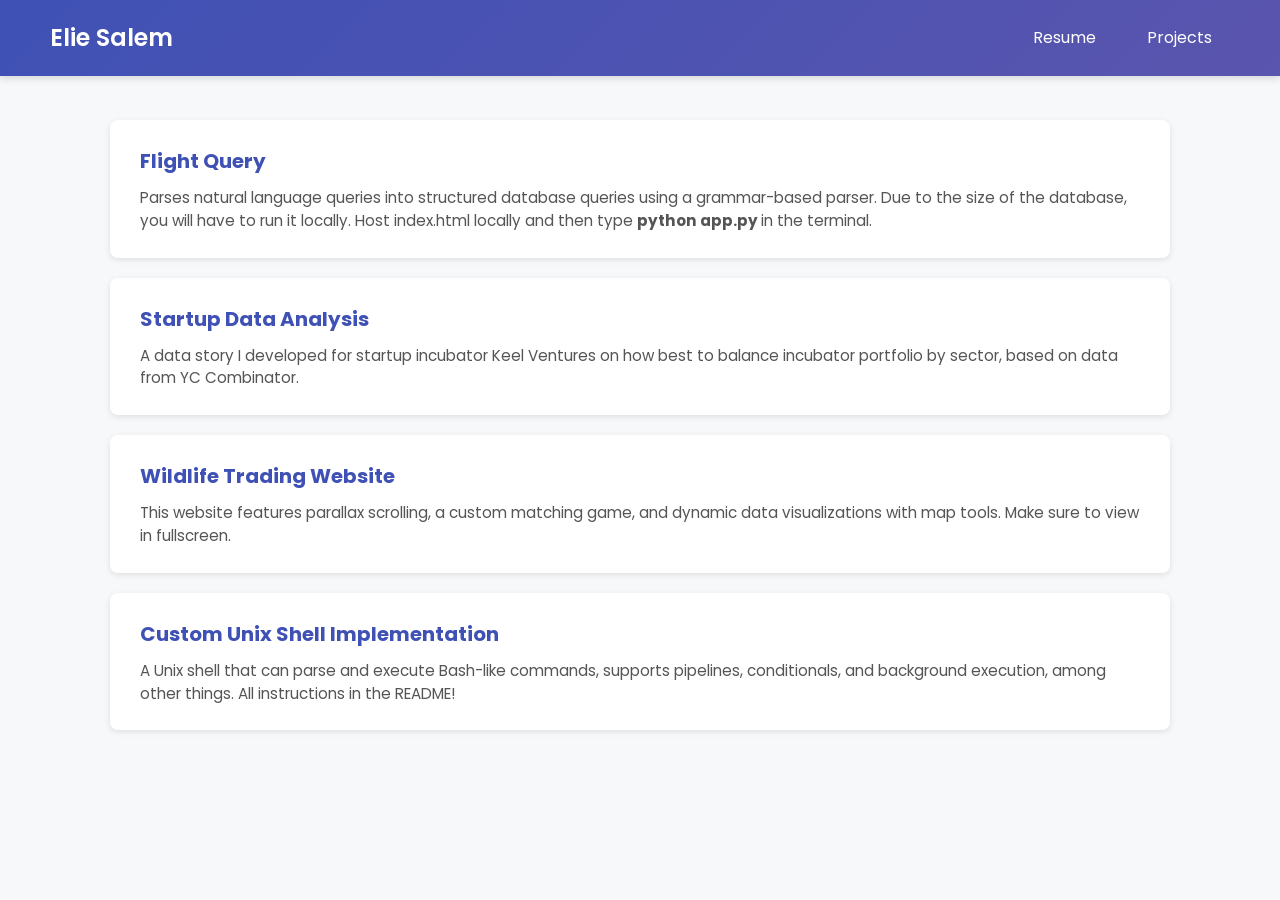
<file: projects.html>
<!DOCTYPE html>
<html lang="en">
<head>
    <meta charset="UTF-8" />
    <meta name="viewport" content="width=device-width, initial-scale=1.0"/>
    <title>My Projects</title>
    <!-- Google Fonts Import -->
    <link rel="preconnect" href="https://fonts.googleapis.com" />
    <link rel="preconnect" href="https://fonts.gstatic.com" crossorigin />
    <link
            href="https://fonts.googleapis.com/css2?family=Poppins:wght@300;400;600&display=swap"
            rel="stylesheet"
    />
    <style>
        /* RESET */
        * {
            margin: 0;
            padding: 0;
            box-sizing: border-box;
        }

        /* BODY */
        body {
            font-family: "Poppins", sans-serif;
            background-color: #f6f8fa;
            color: #333;
            line-height: 1.6;
        }

        /* HEADER */
        .header {
            position: fixed;
            top: 0;
            width: 100%;
            display: flex;
            justify-content: space-between;
            align-items: center;
            padding: 15px 50px;
            background: linear-gradient(135deg, #3f51b5, #5a55ae);
            box-shadow: 0 2px 8px rgba(0, 0, 0, 0.15);
            z-index: 999;
        }

        /* LOGO / NAME */
        .header .logo {
            color: #fff;
            font-weight: 600;
            font-size: 1.5rem;
            text-decoration: none;
            cursor: pointer;
        }

        /* NAVIGATION */
        .nav-buttons {
            display: flex;
            gap: 15px;
        }
        .nav-buttons a {
            color: #fff;
            text-decoration: none;
            font-weight: 400;
            padding: 8px 16px;
            border: 2px solid transparent;
            border-radius: 5px;
            transition: background-color 0.3s, color 0.3s, border-color 0.3s;
        }
        .nav-buttons a:hover {
            border-color: #fff;
            background-color: rgba(255, 255, 255, 0.15);
        }

        /* MAIN CONTAINER */
        .container {
            max-width: 1100px;
            margin: 100px auto 50px; /* top margin to offset fixed header */
            padding: 20px;
        }

        /* SECTION (PROJECT CARDS) */
        .section {
            background-color: #fff;
            border-radius: 8px;
            box-shadow: 0 2px 6px rgba(0, 0, 0, 0.1);
            padding: 25px 30px;
            margin-bottom: 20px;
            transition: transform 0.3s ease, box-shadow 0.3s ease;
            cursor: pointer; /* Indicate card is clickable */
        }
        .section:hover {
            transform: translateY(-3px);
            box-shadow: 0 8px 20px rgba(0, 0, 0, 0.15);
        }

        /* SECTION HEADING */
        .section h2 {
            font-size: 1.25rem;
            color: #3f51b5;
            margin-bottom: 10px;
        }

        /* SECTION PARAGRAPH */
        .section p {
            font-size: 0.95rem;
            color: #555;
            line-height: 1.5;
        }

        /* Make sure text doesn't get too large on small devices */
        @media (max-width: 600px) {
            .header {
                padding: 10px 20px;
            }
            .header .logo {
                font-size: 1.2rem;
            }
            .nav-buttons a {
                padding: 6px 12px;
            }
            .section h2 {
                font-size: 1.1rem;
            }
            .section p {
                font-size: 0.9rem;
            }
        }
    </style>
</head>
<body>
<!-- Header with navigation -->
<div class="header">
    <a class="logo" href="index.html">Elie Salem</a>
    <div class="nav-buttons">
        <a href="resume.html">Resume</a>
        <a href="projects.html">Projects</a>
    </div>
</div>

<div class="container">
    <!-- Project 1 -->
    <div
            class="section"
            onclick="window.location.href='https://github.com/eliesalem/flight-query-app'"
    >
        <h2>Flight Query</h2>
        <p>
            Parses natural language queries into structured database queries using a
            grammar-based parser. Due to the size of the database, you will have to
            run it locally. Host index.html locally and then type <strong>python app.py
            </strong> in the terminal.
        </p>
    </div>

    <!-- Project 2 -->
    <div
            class="section"
            onclick="window.location.href='https://eliesalem.github.io/yc-startup-analysis/'"
    >
        <h2>Startup Data Analysis</h2>
        <p>
            A data story I developed for startup incubator Keel Ventures on how best to balance
            incubator portfolio by sector, based on data from YC Combinator.
        </p>
    </div>

    <!-- Project 3 -->
    <div
            class="section"
            onclick="window.location.href='https://eliesalem.github.io/endangered-trading-website/'"
    >
        <h2>Wildlife Trading Website</h2>
        <p>
            This website features parallax scrolling, a custom matching game, and
            dynamic data visualizations with map tools. Make sure to view in fullscreen.
        </p>
    </div>

    <div
            class="section"
            onclick="window.location.href='https://github.com/eliesalem/unix-shell'"
    >
        <h2>Custom Unix Shell Implementation</h2>
        <p>
            A Unix shell that can parse and execute Bash-like commands, supports pipelines, conditionals, and background execution, among other things. All instructions in the README!
        </p>
    </div>
</div>
</body>
</html>
</file>
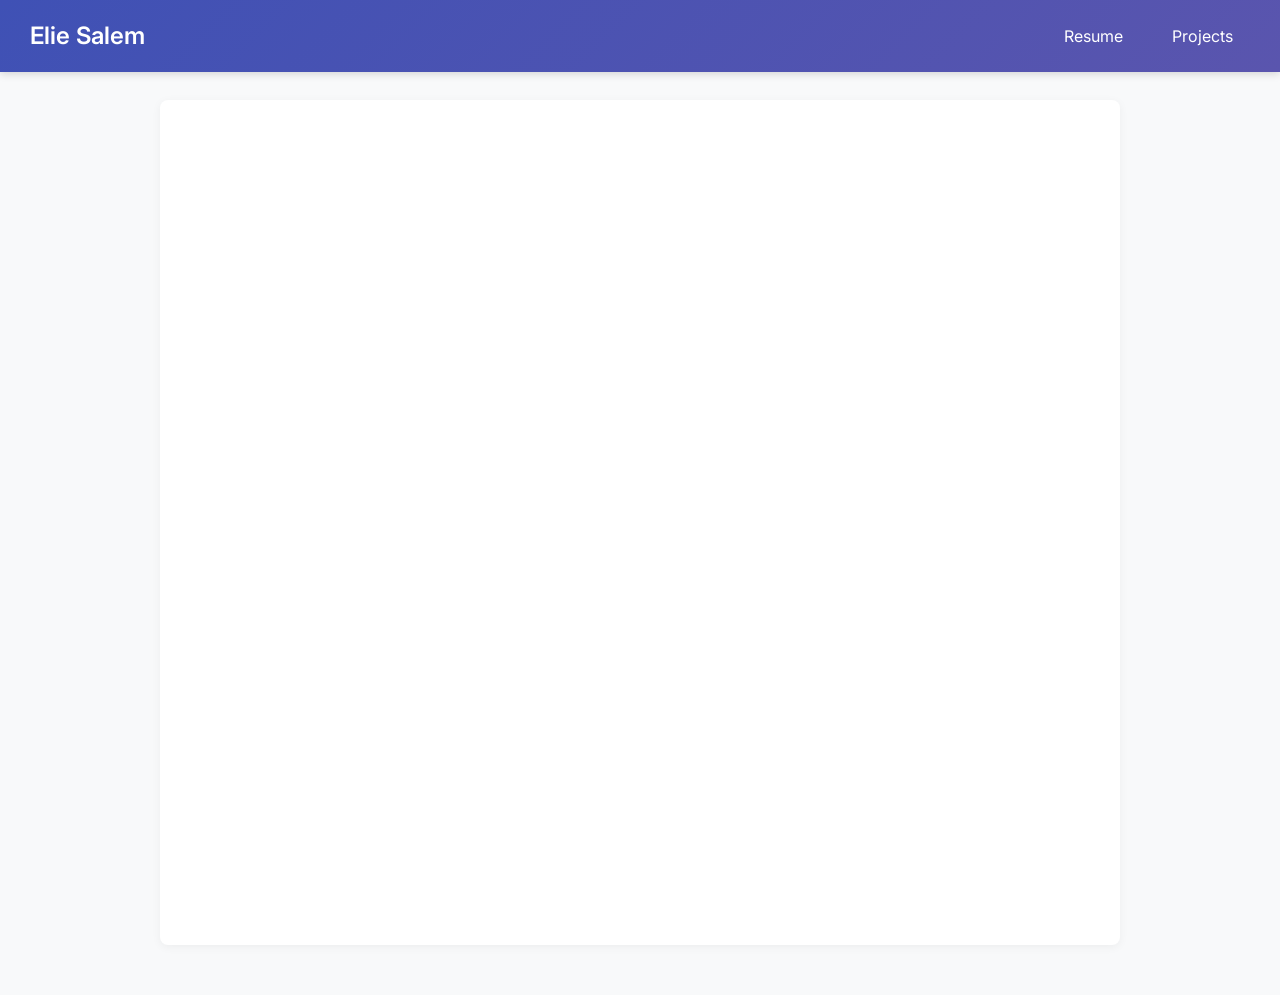
<file: resume.html>
<!DOCTYPE html>
<html lang="en">
<head>
  <meta charset="UTF-8" />
  <meta name="viewport" content="width=device-width, initial-scale=1.0"/>
  <title>View PDF</title>

  <!-- Font: Inter -->
  <link rel="preconnect" href="https://fonts.googleapis.com"/>
  <link rel="preconnect" href="https://fonts.gstatic.com" crossorigin/>
  <link
          href="https://fonts.googleapis.com/css2?family=Inter:wght@300;400;600&display=swap"
          rel="stylesheet"
  />

  <style>
    /* RESET */
    * {
      margin: 0;
      padding: 0;
      box-sizing: border-box;
    }

    /* BODY */
    body {
      font-family: "Inter", sans-serif;
      background-color: #f8f9fa;
      color: #333;
      line-height: 1.4;
    }

    /* HEADER */
    .header {
      position: fixed;
      top: 0;
      width: 100%;
      display: flex;
      justify-content: space-between;
      align-items: center;
      padding: 15px 30px;
      background: linear-gradient(135deg, #3f51b5, #5a55ae);
      color: #fff;
      box-shadow: 0 2px 8px rgba(0, 0, 0, 0.15);
      z-index: 999;
    }
    .header a {
      text-decoration: none;
      color: #fff;
    }
    .header h1 {
      font-size: 1.5rem;
      font-weight: 600;
      margin: 0;
      cursor: pointer;
    }

    /* NAV BUTTONS */
    .nav-buttons {
      display: flex;
      gap: 15px;
    }
    .nav-buttons a {
      padding: 8px 15px;
      border: 2px solid transparent;
      border-radius: 6px;
      transition: background-color 0.3s, border-color 0.3s;
    }
    .nav-buttons a:hover {
      border-color: #fff;
      background-color: rgba(255, 255, 255, 0.15);
    }

    /* MAIN CONTAINER */
    .container {
      max-width: 1000px;
      margin: 80px auto 30px; /* leaves space for the fixed header */
      padding: 20px;
    }

    /* PDF VIEWER CARD */
    .pdf-card {
      background-color: #fff;
      border-radius: 8px;
      box-shadow: 0 2px 10px rgba(0, 0, 0, 0.05);
      padding: 20px;
      overflow: hidden; /* ensures rounding for the iframe area */
    }

    /* IFRAME */
    .pdf-frame {
      width: 100%;
      height: 800px;
      border: none;
      border-radius: 5px;
    }

    /* RESPONSIVE */
    @media (max-width: 768px) {
      .container {
        margin: 100px auto 20px; /* adjust for smaller screens */
      }
      .pdf-frame {
        height: 600px; /* shorter for small screens */
      }
      .header {
        flex-direction: column;
        align-items: flex-start;
      }
      .nav-buttons {
        margin-top: 10px;
      }
    }
  </style>
</head>
<body>

<!-- HEADER -->
<div class="header">
  <a href="index.html"><h1>Elie Salem</h1></a>
  <div class="nav-buttons">
    <a href="resume.html">Resume</a>
    <a href="projects.html">Projects</a>
  </div>
</div>

<!-- MAIN CONTENT CONTAINER -->
<div class="container">
  <div class="pdf-card">
    <!-- The iFrame that displays your PDF -->
    <iframe
            class="pdf-frame"
            src="Elie_Salem_resume.pdf"
    ></iframe>
  </div>
</div>

</body>
</html>
</file>
